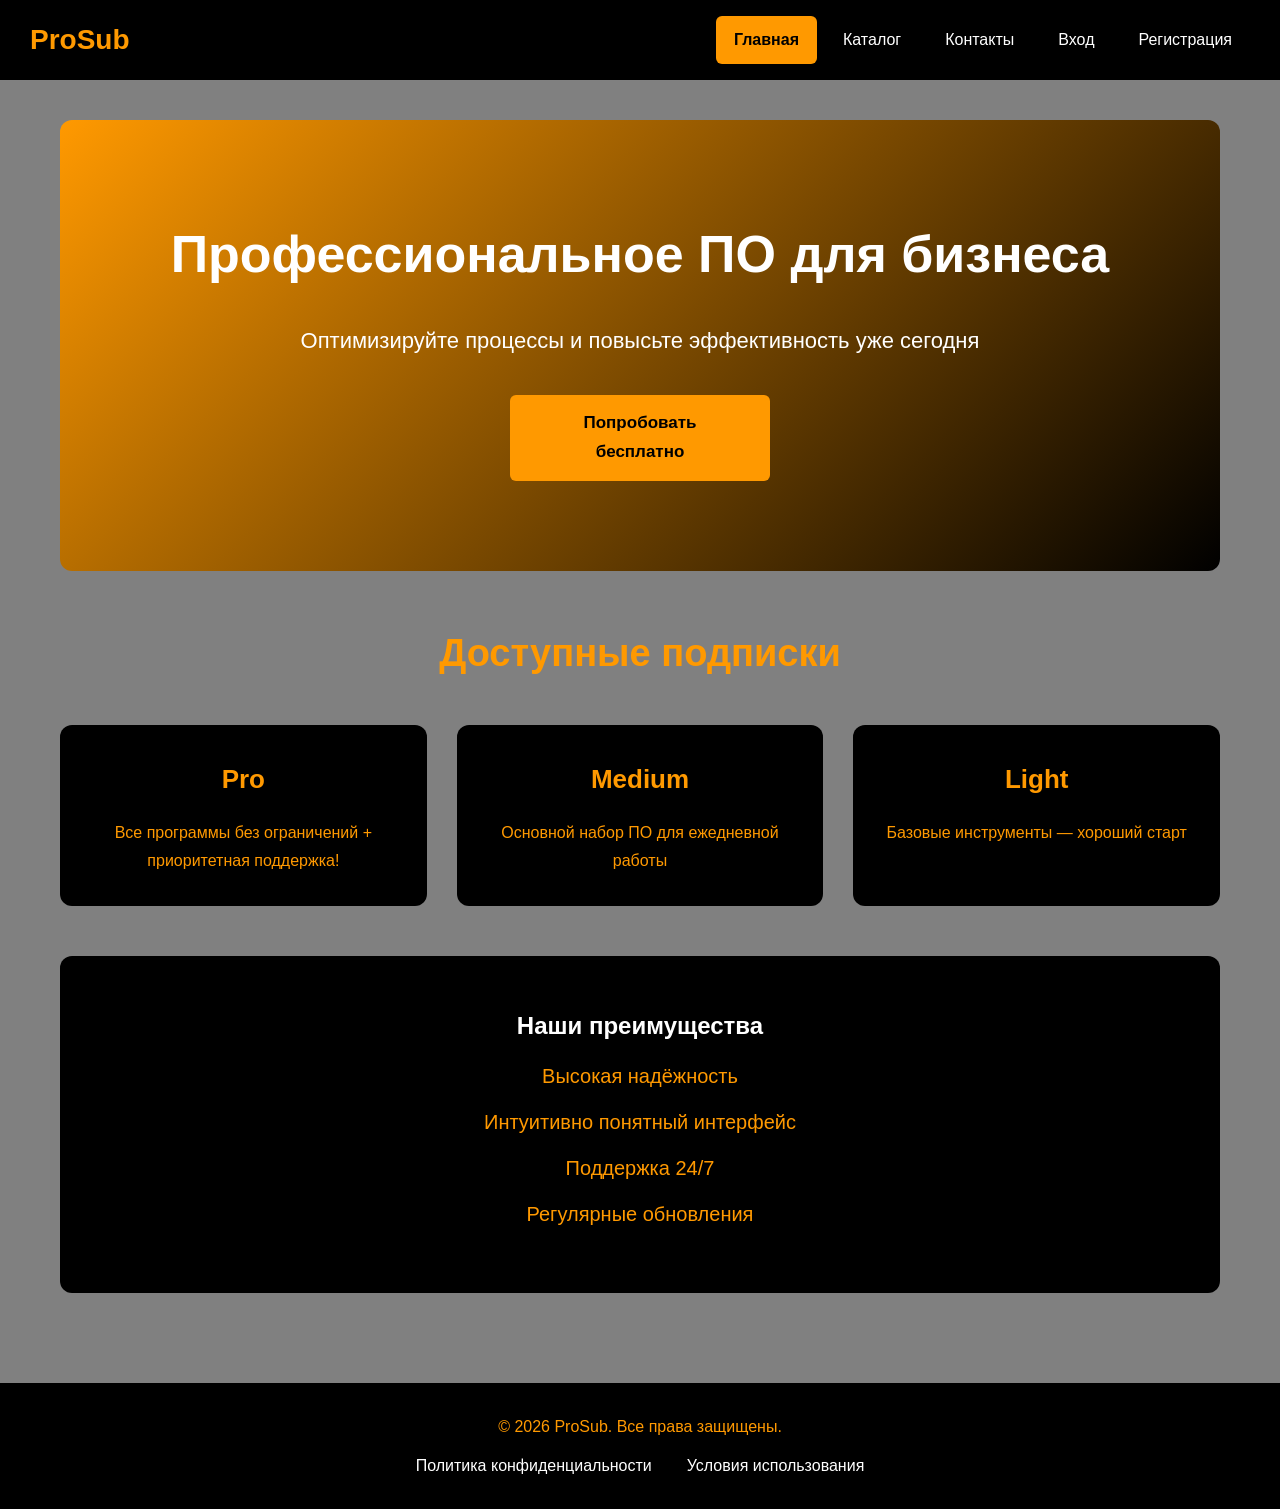
<file: index.html>
<!DOCTYPE html>
<html lang="ru">
<head>
    <meta charset="UTF-8">
    <title>ProSub — Главная</title>
    <link rel="stylesheet" href="css/obshiy.css">
    <link rel="stylesheet" href="css/glav.css">
</head>
<body>

<div class="shapka">
    <div class="logo"> <a href="glav.html">ProSub</a></div>
    <div class="menu">
        <a href="glav.html" class="active">Главная</a>
        <a href="katalog.html">Каталог</a>
        <a href="kontakty.html">Контакты</a>
        <a href="vhod.html">Вход</a>
        <a href="registr.html">Регистрация</a>
    </div>
</div>

<div class="kontent">

    <div class="hero">
        <h1>Профессиональное ПО для бизнеса</h1>
        <p>Оптимизируйте процессы и повысьте эффективность уже сегодня</p>
        <a href="registr.html" class="knopka">Попробовать бесплатно</a>
    </div>

    <h2 class="sektsiya-zagolovok">Доступные подписки</h2>

    <div class="kartochki-blok">
        <div class="kartochka">
            <h3>Pro</h3>
            <p>Все программы без ограничений + приоритетная поддержка!</p>
        </div>
        <div class="kartochka">
            <h3>Medium</h3>
            <p>Основной набор ПО для ежедневной работы</p>
        </div>
        <div class="kartochka">
            <h3>Light</h3>
            <p>Базовые инструменты — хороший старт</p>
        </div>
    </div>

    <div class="preimushchestva">
        <h2>Наши преимущества</h2>
        <ul>
            <li>Высокая надёжность</li>
            <li>Интуитивно понятный интерфейс</li>
            <li>Поддержка 24/7</li>
            <li>Регулярные обновления</li>
        </ul>
    </div>

</div>

<div class="podval">
    <p>© 2026 ProSub. Все права защищены.</p>
    <ul class="podval-links">
        <li><a href="txt/privacy.txt">Политика конфиденциальности</a></li>
        <li><a href="txt/terms.txt">Условия использования</a></li>
    </ul>
</div>

</body>
</html>
</file>
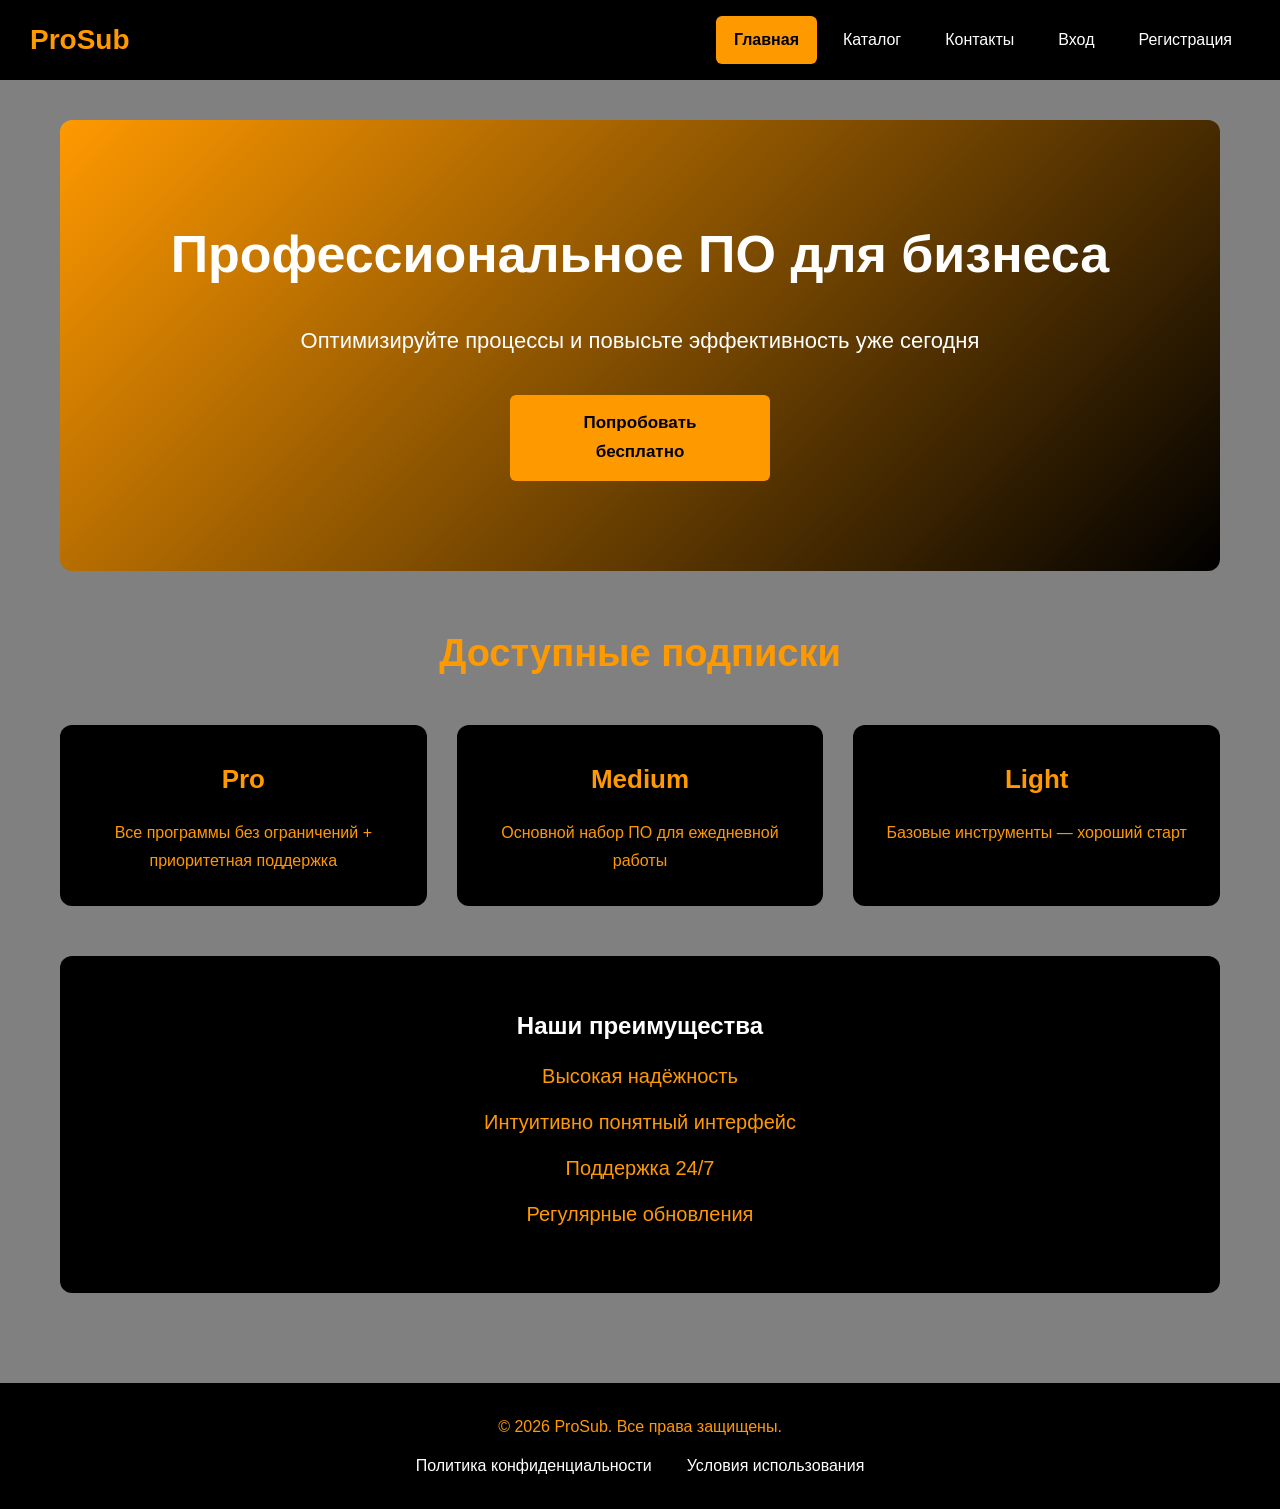
<file: glav.html>
<!DOCTYPE html>
<html lang="ru">
<head>
    <meta charset="UTF-8">
    <title>ProSub — Главная</title>
    <link rel="stylesheet" href="css/obshiy.css">
    <link rel="stylesheet" href="css/glav.css">
</head>
<body>

<div class="shapka">
    <div class="logo"> <a href="glav.html">ProSub</a></div>
    <div class="menu">
        <a href="glav.html" class="active">Главная</a>
        <a href="katalog.html">Каталог</a>
        <a href="kontakty.html">Контакты</a>
        <a href="vhod.html">Вход</a>
        <a href="registr.html">Регистрация</a>
    </div>
</div>

<div class="kontent">

    <div class="hero">
        <h1>Профессиональное ПО для бизнеса</h1>
        <p>Оптимизируйте процессы и повысьте эффективность уже сегодня</p>
        <a href="registr.html" class="knopka">Попробовать бесплатно</a>
    </div>

    <h2 class="sektsiya-zagolovok">Доступные подписки</h2>

    <div class="kartochki-blok">
        <div class="kartochka">
            <h3>Pro</h3>
            <p>Все программы без ограничений + приоритетная поддержка</p>
        </div>
        <div class="kartochka">
            <h3>Medium</h3>
            <p>Основной набор ПО для ежедневной работы</p>
        </div>
        <div class="kartochka">
            <h3>Light</h3>
            <p>Базовые инструменты — хороший старт</p>
        </div>
    </div>

    <div class="preimushchestva">
        <h2>Наши преимущества</h2>
        <ul>
            <li>Высокая надёжность</li>
            <li>Интуитивно понятный интерфейс</li>
            <li>Поддержка 24/7</li>
            <li>Регулярные обновления</li>
        </ul>
    </div>

</div>

<div class="podval">
    <p>© 2026 ProSub. Все права защищены.</p>
    <ul class="podval-links">
        <li><a href="./txt/privacy.txt">Политика конфиденциальности</a></li>
        <li><a href="./txt/terms.txt">Условия использования</a></li>
    </ul>
</div>

</body>
</html>
</file>
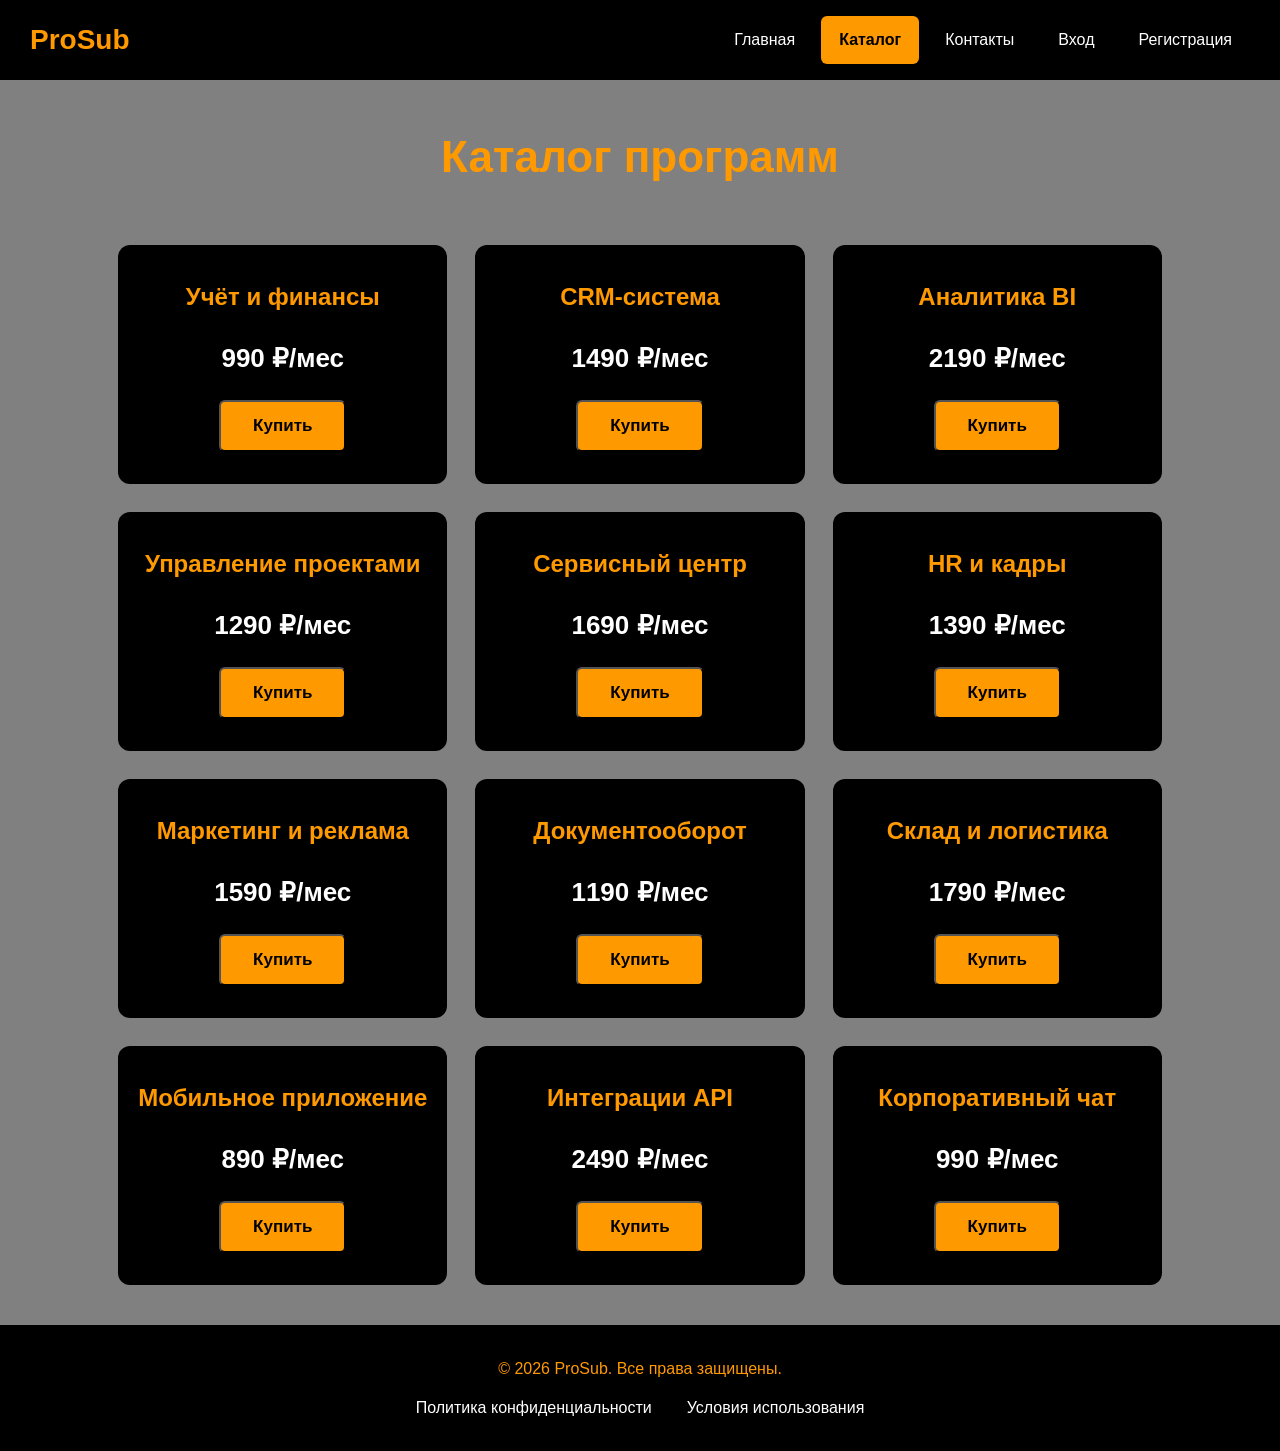
<file: katalog.html>
<!DOCTYPE html>
<html lang="ru">
<head>
    <meta charset="UTF-8">
    <title>ProSub — Каталог</title>
    <link rel="stylesheet" href="css/obshiy.css">
    <link rel="stylesheet" href="css/katalog.css">
</head>
<body>

<div class="shapka">
   <div class="logo"> <a href="glav.html">ProSub</a></div>
    <div class="menu">
        <a href="glav.html">Главная</a>
        <a href="katalog.html" class="active">Каталог</a>
        <a href="kontakty.html">Контакты</a>
        <a href="vhod.html">Вход</a>
        <a href="registr.html">Регистрация</a>
    </div>
</div>

<div class="kontent">
    <h1 class="katalog-zagolovok">Каталог программ</h1>

    <div class="katalog-grid">
       
        <div class="po-kartochka"><h3>Учёт и финансы</h3><div class="cena">990 ₽/мес</div><button class="knopka">Купить</button></div>
        <div class="po-kartochka"><h3>CRM-система</h3><div class="cena">1490 ₽/мес</div><button class="knopka">Купить</button></div>
        <div class="po-kartochka"><h3>Аналитика BI</h3><div class="cena">2190 ₽/мес</div><button class="knopka">Купить</button></div>

        <div class="po-kartochka"><h3>Управление проектами</h3><div class="cena">1290 ₽/мес</div><button class="knopka">Купить</button></div>
        <div class="po-kartochka"><h3>Сервисный центр</h3><div class="cena">1690 ₽/мес</div><button class="knopka">Купить</button></div>
        <div class="po-kartochka"><h3>HR и кадры</h3><div class="cena">1390 ₽/мес</div><button class="knopka">Купить</button></div>

        <div class="po-kartochka"><h3>Маркетинг и реклама</h3><div class="cena">1590 ₽/мес</div><button class="knopka">Купить</button></div>
        <div class="po-kartochka"><h3>Документооборот</h3><div class="cena">1190 ₽/мес</div><button class="knopka">Купить</button></div>
        <div class="po-kartochka"><h3>Склад и логистика</h3><div class="cena">1790 ₽/мес</div><button class="knopka">Купить</button></div>

        <div class="po-kartochka"><h3>Мобильное приложение</h3><div class="cena">890 ₽/мес</div><button class="knopka">Купить</button></div>
        <div class="po-kartochka"><h3>Интеграции API</h3><div class="cena">2490 ₽/мес</div><button class="knopka">Купить</button></div>
        <div class="po-kartochka"><h3>Корпоративный чат</h3><div class="cena">990 ₽/мес</div><button class="knopka">Купить</button></div>
    </div>
</div>

<div class="podval">
    <p>© 2026 ProSub. Все права защищены.</p>
    <ul class="podval-links">
        <li><a href="txt/privacy.txt">Политика конфиденциальности</a></li>
        <li><a href="txt/terms.txt">Условия использования</a></li>
    </ul>
</div>

</body>
</html>
</file>
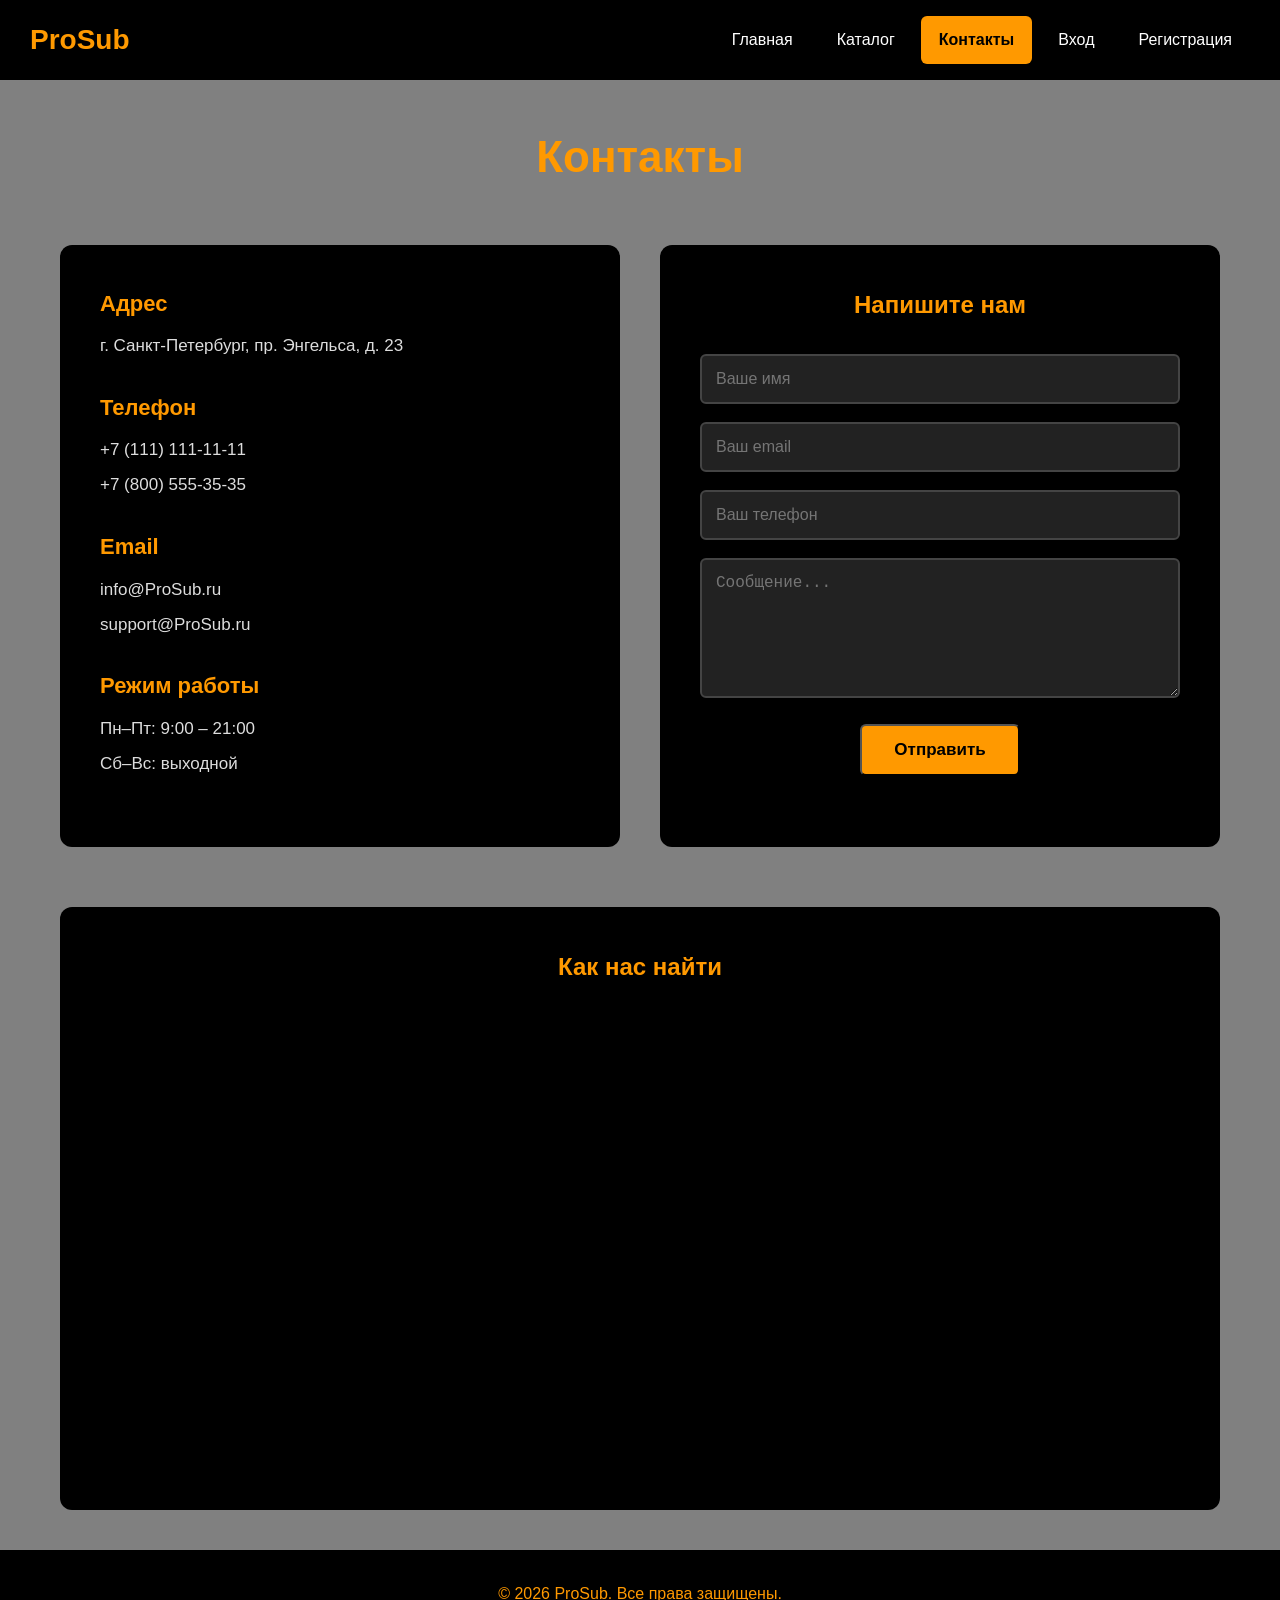
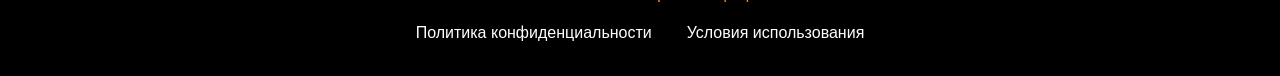
<file: kontakty.html>
<!DOCTYPE html>
<html lang="ru">
<head>
    <meta charset="UTF-8">
    <title>ProSub — Контакты</title>
    <link rel="stylesheet" href="css/obshiy.css">
    <link rel="stylesheet" href="css/kontakty.css">
</head>
<body>

<div class="shapka">
    <div class="logo"> <a href="glav.html">ProSub</a></div>
    <div class="menu">
        <a href="glav.html">Главная</a>
        <a href="katalog.html">Каталог</a>
        <a href="kontakty.html" class="active">Контакты</a>
        <a href="vhod.html">Вход</a>
        <a href="registr.html"> Регистрация</a>
    </div>
</div>

<div class="kontent">

    <h1 class="kontakty-zagolovok">Контакты</h1>

    <div class="kontakty-setka">

        <div class="kontakty-info">
            <div class="kontakt-punkt">
                <h3>Адрес</h3>
                <p>г. Санкт-Петербург, пр. Энгельса, д. 23</p>
            </div>
            <div class="kontakt-punkt">
                <h3>Телефон</h3>
                <p>+7 (111) 111-11-11</p>
                <p>+7 (800) 555-35-35</p>
            </div>
            <div class="kontakt-punkt">
                <h3>Email</h3>
                <p>info@ProSub.ru</p>
                <p>support@ProSub.ru</p>
            </div>
            <div class="kontakt-punkt">
                <h3>Режим работы</h3>
                <p>Пн–Пт: 9:00 – 21:00</p>
                <p>Сб–Вс: выходной</p>
            </div>
        </div>

        <div class="kontakty-forma">
            <h2>Напишите нам</h2>
            <form>
                <input type="text" class="pole-vvoda" placeholder="Ваше имя" required>
                <input type="email" class="pole-vvoda" placeholder="Ваш email" required>
                <input type="text" class="pole-vvoda" placeholder="Ваш телефон">
                <textarea class="tekstovoe-pole" placeholder="Сообщение..." required></textarea>
                <button type="su
				bmit" class="knopka">Отправить</button>
            </form>
        </div>

    </div>

    <div class="karta-blok">
        <h2>Как нас найти</h2>
        <div class="karta-placeholder">
            <iframe src="https://yandex.ru/map-widget/v1/?ll=30.329569%2C60.003883&mode=whatshere&whatshere%5Bpoint%5D=30.329554%2C60.003489&whatshere%5Bzoom%5D=17&z=17.4" width="100%" height="450" frameborder="0"></iframe>
        </div>
    </div>

</div>

<div class="podval">
    <p>© 2026 ProSub. Все права защищены.</p>
    <ul class="podval-links">
        <li><a href="txt/privacy.txt">Политика конфиденциальности</a></li>
        <li><a href="txt/terms.txt">Условия использования</a></li>
    </ul>
</div>

</body>
</html>
</file>
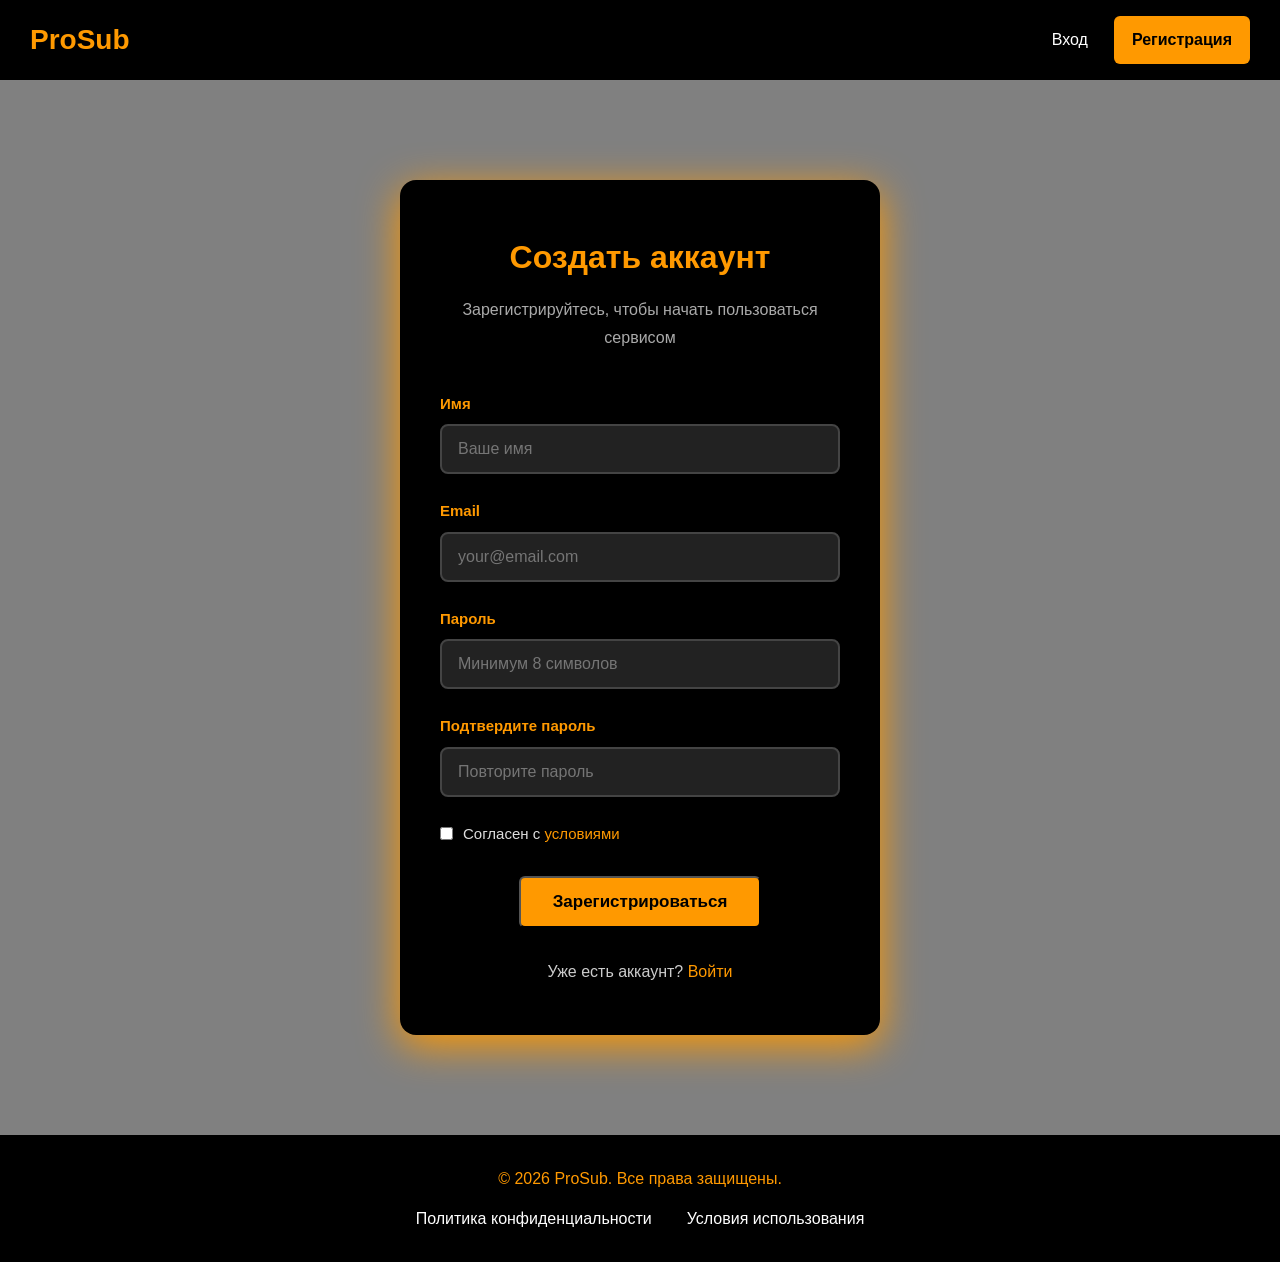
<file: registr.html>
<!DOCTYPE html>
<html lang="ru">
<head>
    <meta charset="UTF-8">
    <title>ProSub — Регистрация</title>
    <link rel="stylesheet" href="css/obshiy.css">
    <link rel="stylesheet" href="css/vhod-registr.css">
</head>
<body>

<div class="shapka">
   <div class="logo"> <a href="vhod.html">ProSub</a></div>
    <div class="menu">
        <a href="vhod.html">Вход</a>
        <a href="registr.html" class="active">Регистрация</a>
    </div>
</div>

<div class="kontent">
    <div class="hero">
        <div class="forma-registratsii">
            <h2 class="forma-zagolovok">Создать аккаунт</h2>
            <p class="forma-podzagolovok">Зарегистрируйтесь, чтобы начать пользоваться сервисом</p>

            <form action = "glav.html">
                <div class="pole-group">
                    <label class="pole-label">Имя</label>
                    <input type="text" class="pole-vvoda" placeholder="Ваше имя" required>
                </div>
                <div class="pole-group">
                    <label class="pole-label">Email</label>
                    <input type="email" class="pole-vvoda" placeholder="your@email.com" required>
                </div>
                <div class="pole-group">
                    <label class="pole-label">Пароль</label>
                    <input type="password" class="pole-vvoda" placeholder="Минимум 8 символов" required>
                </div>
                <div class="pole-group">
                    <label class="pole-label">Подтвердите пароль</label>
                    <input type="password" class="pole-vvoda" placeholder="Повторите пароль" required>
                </div>

                <div class="checkbox-group">
                    <input type="checkbox" id="soglasie" required>
                    <label>Согласен с <a href="terms.txt">условиями</a></label>
                </div>

                <button type="submit" class="knopka">Зарегистрироваться</button>
            </form>

            <div class="dopolnitelno">
                Уже есть аккаунт? <a href="vhod.html">Войти</a>
            </div>
        </div>
    </div>
</div>

<div class="podval">
    <p>© 2026 ProSub. Все права защищены.</p>
    <ul class="podval-links">
        <li><a href="txt/privacy.txt">Политика конфиденциальности</a></li>
        <li><a href="txt/terms.txt">Условия использования</a></li>
    </ul>
</div>

</body>
</html>
</file>
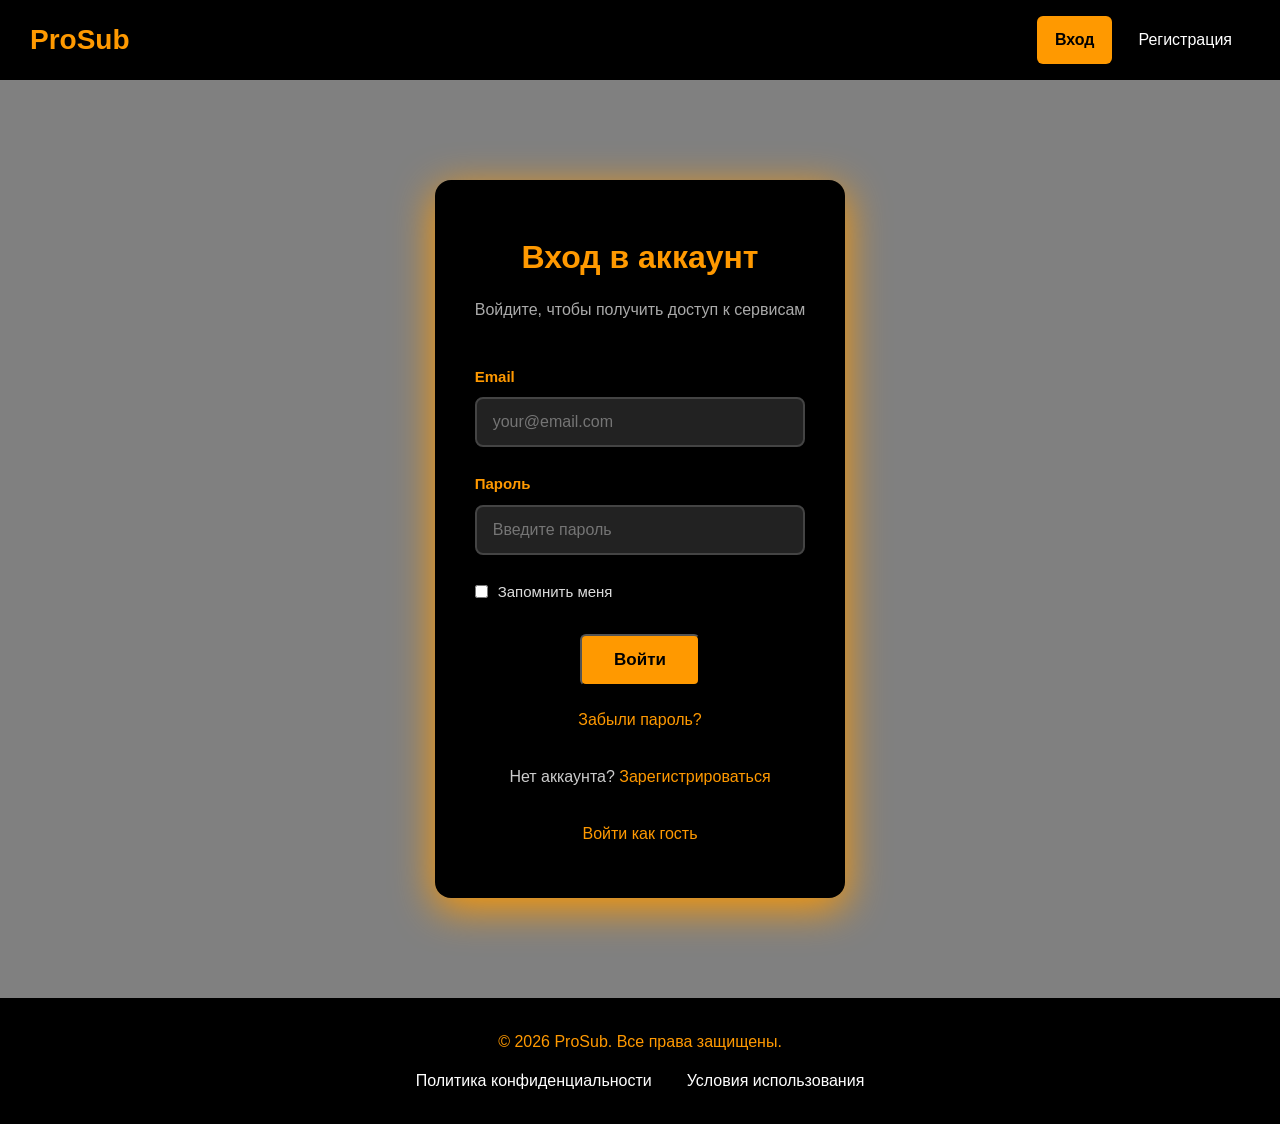
<file: vhod.html>
<!DOCTYPE html>
<html lang="ru">
<head>
    <meta charset="UTF-8">
    <title>ProSub — Вход</title>
    <link rel="stylesheet" href="css/obshiy.css">
    <link rel="stylesheet" href="css/vhod-registr.css">
</head>
<body>

<div class="shapka">
  <div class="logo"> <a href="vhod.html">ProSub</a></div>
    <div class="menu">
        <a href="vhod.html" class="active">Вход</a>
        <a href="registr.html">Регистрация</a>
    </div>
</div>

<div class="kontent">
    <div class="hero">
        <div class="forma-vhoda">
            <h2 class="forma-zagolovok">Вход в аккаунт</h2>
            <p class="forma-podzagolovok">Войдите, чтобы получить доступ к сервисам</p>

            <form action = "glav.html">
                <div class="pole-group">
                    <label class="pole-label">Email</label>
                    <input type="email" class="pole-vvoda" placeholder="your@email.com" required>
                </div>
                <div class="pole-group">
                    <label class="pole-label">Пароль</label>
                    <input type="password" class="pole-vvoda" placeholder="Введите пароль" required>
                </div>

                <div class="checkbox-group">
                    <input type="checkbox" id="zapomnit">
                    <label>Запомнить меня</label>
                </div>

                <button type="submit" class="knopka">Войти</button>

                <div class="zabyli-parol">
                    <a href="#">Забыли пароль?</a>
                </div>
            </form>

            <div class="dopolnitelno">
                Нет аккаунта? <a href="registr.html">Зарегистрироваться</a>
            </div>
            <div class="dopolnitelno">
                <a href="glav.html">Войти как гость</a>
            </div>
        </div>
    </div>
</div>

<div class="podval">
    <p>© 2026 ProSub. Все права защищены.</p>
    <ul class="podval-links">
        <li><a href="txt/privacy.txt">Политика конфиденциальности</a></li>
        <li><a href="txt/terms.txt">Условия использования</a></li>
    </ul>
</div>

</body>
</html>
</file>
<file: css/obshiy.css>
* {
    margin: 0;
    padding: 0;
    box-sizing: border-box;
}

body {
    font-family: Arial, sans-serif;
    line-height: 1.7;
    background: gray;
    color: white;
    min-height: 100vh;
    display: flex;
    flex-direction: column;
}

.shapka {
    background: black;
    height: 80px;
    padding: 0 30px;
    display: flex;
    justify-content: space-between;
    align-items: center;
}

.logo {
    font-size: 28px;
    font-weight: bold;
    color: #f90;
}
.logo a {
    font-size: 28px;
    font-weight: bold;
    color: #f90;
	text-decoration:none;
}

.menu {
    display: flex;
    gap: 8px;
}

.menu a {
    color: white;
    text-decoration: none;
    padding: 10px 18px;
    border-radius: 6px;
    font-size: 16px;
}

.menu a:hover {
    background: #f90;
    color: black;
}

.menu a.active {
    background: #f90;
    color: black;
    font-weight: bold;
}

.kontent {
    max-width: 1200px;
    margin: 0 auto;
    padding: 40px 20px;
}

.podval {
    background: black;
    color: #f90;
    text-align: center;
    padding: 30px;
    margin-top: auto;
}

.podval p {
    margin-bottom: 12px;
}

.podval-links {
    display: flex;
    justify-content: center;
    gap: 35px;
    list-style: none;
}

.podval-links a {
    color: white;
    text-decoration: none;
}

.podval-links a:hover {
    text-decoration: underline;
}

.knopka {
    background: #f90;
    color: black;
    padding: 14px 32px;
    border-radius: 6px;
    font-size: 17px;
    font-weight: bold;
    cursor: pointer;
    transition: 0.3s;
    display: block;
    margin: 0 auto; 
    max-width: 260px;
	text-decoration:none;
}

.knopka:hover {
    background: white;
    transform: translateY(-4px);
    box-shadow: 0px 16px 20px rgba(255, 153, 0, 0.5);
}
</file>
<file: css/glav.css>
.hero {
    background: linear-gradient(135deg, #f90 0%, black 100%);
    color: white;
    padding: 90px 40px;
    text-align: center;
    border-radius: 12px;
    margin-bottom: 50px;
}

.hero h1 {
    font-size: 52px;
    margin-bottom: 24px;
}

.hero p {
    font-size: 22px;
    margin-bottom: 35px;
}

.sektsiya-zagolovok {
    text-align: center;
    color: #f90;
    font-size: 38px;
    margin: 50px 0 30px;
}


.kartochki-blok {
    display: grid;
    grid-template-columns: repeat(3, 1fr);
    gap: 30px;
    margin: 40px 0;
}

.kartochka {
    background: black;
    padding: 32px;
    border-radius: 12px;
    text-align: center;
    transition: 0.3s;
}

.kartochka:hover {
    transform: translateY(-15px);
    box-shadow: 0 15px 35px #f90;
}

.kartochka h3 {
    color: #f90;
    margin-bottom: 18px;
    font-size: 26px;
}

.kartochka p {
    color: #f90;
}


.preimushchestva {
    background: black;
    padding: 50px 40px;
    border-radius: 12px;
    margin: 50px 0;
    text-align: center;
}

.preimushchestva ul {
    list-style: none;
    font-size: 20px;
    color: #f90;
}

.preimushchestva li {
    margin: 12px 0;
}
</file>
<file: css/katalog.css>
.katalog-zagolovok {
    text-align: center;
    color: #f90;
    font-size: 44px;
    margin-bottom: 50px;
}

.katalog-grid {
    display: grid;
    grid-template-columns: repeat(3, 1fr); 
    gap: 28px;
}

.po-kartochka {
    background: black;
    padding: 32px 20px;
    border-radius: 12px;
    text-align: center;
    transition: 0.3s;
}

.po-kartochka:hover {
    transform: translateY(-12px);
    box-shadow: 0 15px 35px #f90;
}

.po-kartochka h3 {
    color: #f90;
    font-size: 24px;
    margin-bottom: 12px;
}

.cena {
    font-size: 26px;
    font-weight: bold;
    color: white;
    margin: 18px 0 20px;
}
</file>
<file: css/kontakty.css>
.kontakty-zagolovok {
    text-align: center;
    color: #f90;
    font-size: 44px;
    margin-bottom: 50px;
}

.kontakty-setka {
    display: grid;
    grid-template-columns: 1fr 1fr;
    gap: 40px;
    margin-bottom: 60px;
}

.kontakty-info {
    background: black;
    padding: 40px;
    border-radius: 12px;
}

.kontakt-punkt {
    margin-bottom: 28px;
}

.kontakt-punkt h3 {
    color: #f90;
    margin-bottom: 10px;
    font-size: 22px;
}

.kontakt-punkt p {
    font-size: 17px;
    color: #ddd;
    margin: 6px 0;
}

.kontakty-forma {
    background: black;
    padding: 40px;
    border-radius: 12px;
}

.kontakty-forma h2 {
    color: #f90;
    margin-bottom: 28px;
    text-align: center;
}

.pole-vvoda,
.tekstovoe-pole {
    width: 100%;
    padding: 14px;
    margin-bottom: 18px;
    border: 2px solid #444;
    border-radius: 6px;
    background: #222;
    color: white;
    font-size: 16px;
}


.tekstovoe-pole {
    min-height: 140px;
    resize: vertical;
}

.karta-blok {
    background: black;
    padding: 40px;
    border-radius: 12px;
    margin-top: 40px;
}

.karta-blok h2 {
    color: #f90;
    margin-bottom: 24px;
    text-align: center;
}
</file>
<file: css/vhod-registr.css>
.hero {
    max-width: 480px;
    margin: 60px auto;
    background: black;
    padding: 50px 40px;
    border-radius: 16px;
    box-shadow: 0 10px 40px #f90;
}

.forma-zagolovok {
    color: #f90;
    font-size: 32px;
    text-align: center;
    margin-bottom: 12px;
}

.forma-podzagolovok {
    color: #aaa;
    text-align: center;
    margin-bottom: 40px;
}

.pole-group {
    margin-bottom: 24px;
}

.pole-label {
    display: block;
    color: #f90;
    font-size: 15px;
    margin-bottom: 8px;
    font-weight: bold;
}

.pole-vvoda {
    width: 100%;
    padding: 14px 16px;
    border: 2px solid #444;
    border-radius: 8px;
    background: #222;
    color: white;
    font-size: 16px;
}

.checkbox-group {
    display: flex;
    gap: 10px;
    margin: 20px 0 30px;
    color: #ddd;
    font-size: 15px;
}

.zabyli-parol {
    text-align: center;
    margin: 20px 0;
}

.zabyli-parol a {
    color: #f90;
    text-decoration: none;
}

.zabyli-parol a:hover {
    text-decoration: underline;
}

.dopolnitelno {
    text-align: center;
    margin-top: 30px;
    color: #ccc;
}

.dopolnitelno a {
    color: #f90;
    text-decoration: none;
}

.dopolnitelno a:hover {
    text-decoration: underline;
}
.checkbox-group a {
   text-decoration: none;
   color:#f90;
}
</file>
